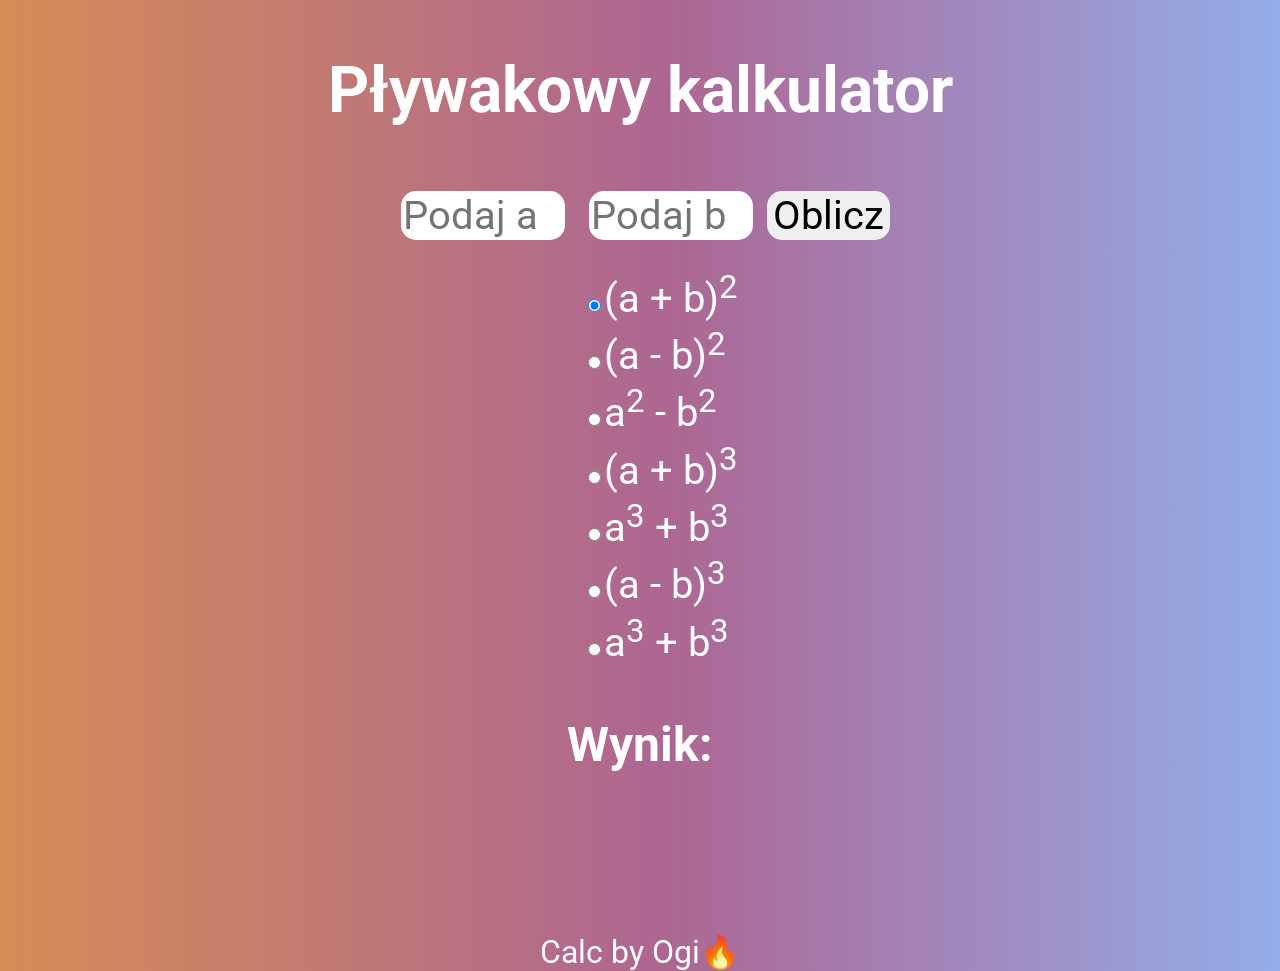
<file: index.html>
<!DOCTYPE html>
<html lang="en">
    <head>
        <meta charset="UTF-8" />
        <meta name="viewport" content="width=device-width, initial-scale=1.0" />
        <title>Kalkulator</title>
        <link
            href="https://fonts.googleapis.com/css2?family=Roboto&display=swap"
            rel="stylesheet"
        />
        <link rel="stylesheet" href="./style_kalkulator.css" />
        <link rel="icon" href="icons/iconmonstr-calculator-2-240.png" />
    </head>
    <body>
        <h2>Pływakowy kalkulator</h2>
        <div class="input">
            <input type="text" placeholder="Podaj a" class="text podaj-a" />
            <input type="text" placeholder="Podaj b" class="text podaj-b" />
            <button class="oblicz" onclick="returnResult()">Oblicz</button>
        </div>
        <div class="options">
            <ul>
                <li>
                    <label for="kwadrat-sumy">
                        <input
                            type="radio"
                            name="opcje"
                            id="kwadrat-sumy"
                            checked
                        />(a + b)<sup>2</sup>
                    </label>
                </li>

                <li>
                    <label for="kwadrat-roznicy">
                        <input
                            type="radio"
                            name="opcje"
                            id="kwadrat-roznicy"
                        />(a - b)<sup>2</sup>
                    </label>
                </li>

                <li>
                    <label for="roznica-kwadratow">
                        <input
                            type="radio"
                            name="opcje"
                            id="roznica-kwadratow"
                        />a<sup>2</sup> - b<sup>2</sup>
                    </label>
                </li>

                <li>
                    <label for="szescian-sumy">
                        <input type="radio" name="opcje" id="szescian-sumy" />(a
                        + b)<sup>3</sup>
                    </label>
                </li>

                <li>
                    <label for="suma-szescianow">
                        <input
                            type="radio"
                            name="opcje"
                            id="suma-szescianow"
                        />a<sup>3</sup> + b<sup>3</sup>
                    </label>
                </li>

                <li>
                    <label for="szescian-roznicy">
                        <input
                            type="radio"
                            name="opcje"
                            id="szescian-roznicy"
                        />(a - b)<sup>3</sup>
                    </label>
                </li>

                <li>
                    <label for="roznica-szescianow">
                        <input
                            type="radio"
                            name="opcje"
                            id="roznica-szescianow"
                        />a<sup>3</sup> + b<sup>3</sup>
                    </label>
                </li>
            </ul>
        </div>
        <h1 class="wynik">Wynik:</h1>
        <h3 class="dzialanie"></h3>
        <h3 class="dzialanie2"></h3>
        <footer>Calc by Ogi🔥</footer>
        <script src="./app_kalkulator.js"></script>
    </body>
</html>
</file>
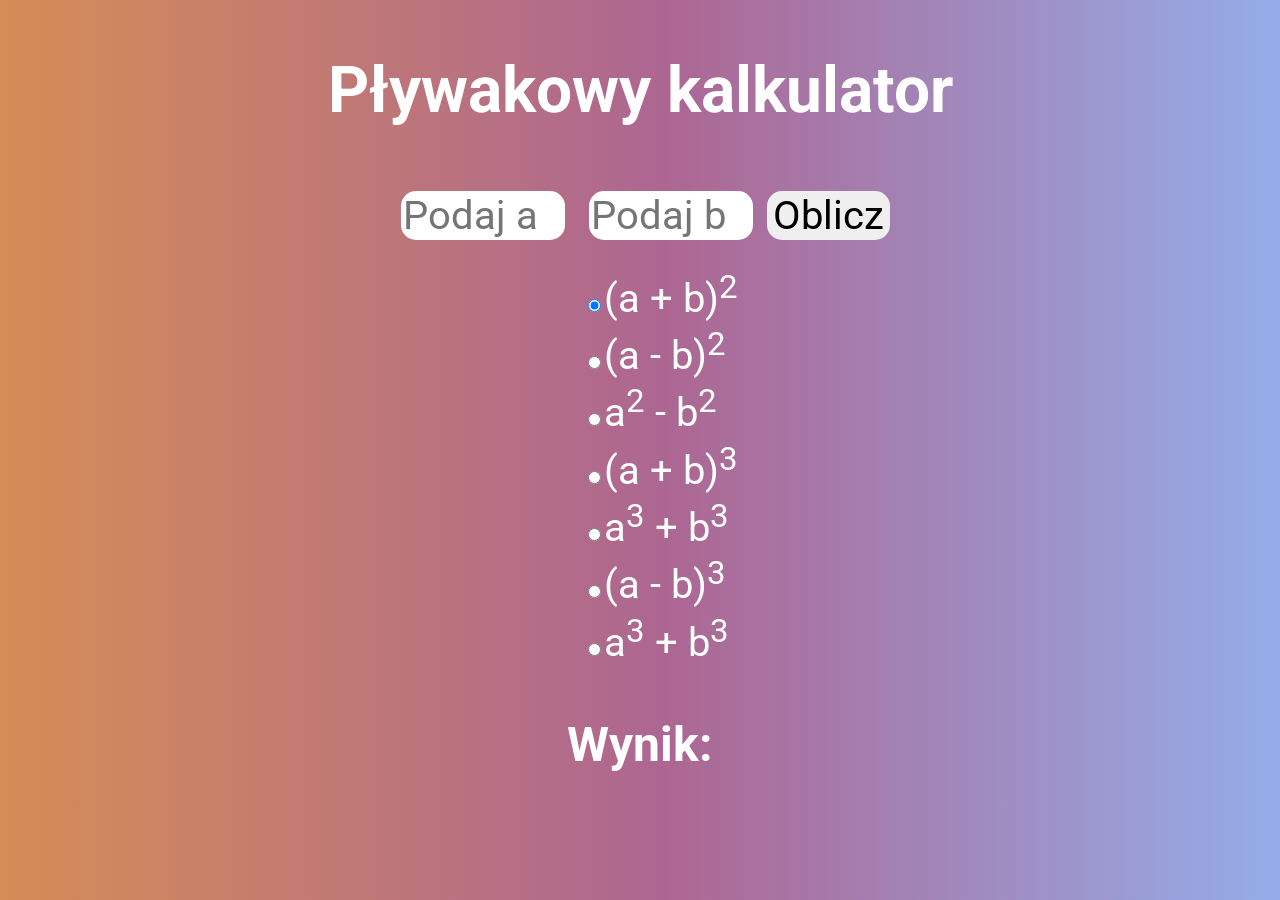
<file: kalkulator.html>
<!DOCTYPE html>
<html lang="en">
	<head>
		<meta charset="UTF-8" />
		<meta name="viewport" content="width=device-width, initial-scale=1.0" />
		<title>Kalkulator</title>
		<link
			href="https://fonts.googleapis.com/css2?family=Roboto&display=swap"
			rel="stylesheet"
		/>

		<link rel="stylesheet" href="./style_kalkulator.css" />
	</head>
	<body>
		<h2>Pływakowy kalkulator</h2>
		<div class="input">
			<input type="text" placeholder="Podaj a" class="text podaj-a" />
			<input type="text" placeholder="Podaj b" class="text podaj-b" />
			<button class="oblicz" onclick="returnResult()">Oblicz</button>
		</div>
		<div class="options">
			<ul>
				<li>
					<label for="kwadrat-sumy">
						<input
							type="radio"
							name="opcje"
							id="kwadrat-sumy"
							checked
						/>(a + b)<sup>2</sup>
					</label>
				</li>

				<li>
					<label for="kwadrat-roznicy">
						<input
							type="radio"
							name="opcje"
							id="kwadrat-roznicy"
						/>(a - b)<sup>2</sup>
					</label>
				</li>

				<li>
					<label for="roznica-kwadratow">
						<input
							type="radio"
							name="opcje"
							id="roznica-kwadratow"
						/>a<sup>2</sup> - b<sup>2</sup>
					</label>
				</li>

				<li>
					<label for="szescian-sumy">
						<input type="radio" name="opcje" id="szescian-sumy" />(a
						+ b)<sup>3</sup>
					</label>
				</li>

				<li>
					<label for="suma-szescianow">
						<input
							type="radio"
							name="opcje"
							id="suma-szescianow"
						/>a<sup>3</sup> + b<sup>3</sup>
					</label>
				</li>

				<li>
					<label for="szescian-roznicy">
						<input
							type="radio"
							name="opcje"
							id="szescian-roznicy"
						/>(a - b)<sup>3</sup>
					</label>
				</li>

				<li>
					<label for="roznica-szescianow">
						<input
							type="radio"
							name="opcje"
							id="roznica-szescianow"
						/>a<sup>3</sup> + b<sup>3</sup>
					</label>
				</li>
			</ul>
		</div>
		<h1 class="wynik">Wynik:</h1>

		<script src="./app_kalkulator.js"></script>
	</body>
</html>
</file>
<file: style_kalkulator.css>
body {
    margin: 0;
    padding: 0;
    box-sizing: border-box;
    display: flex;
    justify-content: center;
    flex-direction: column;
    align-items: center;
    background: rgb(213, 141, 85);
    background: linear-gradient(
        90deg,
        rgba(213, 141, 85, 1) 0%,
        rgba(173, 102, 146, 1) 52%,
        rgba(148, 173, 233, 1) 100%
    );
    font-family: "Roboto", sans-serif;
    color: white;
}
footer {
    font-size: 2rem;
}
h2 {
    font-size: 4rem;
}
h3 {
    font-size: 2rem;
}

ul {
    list-style-type: none;
}

li {
    font-size: 3rem;
}

label,
input,
button {
    font-size: 2.5rem;
    font-family: "Roboto", sans-serif;
    cursor: pointer;
    border: none;
    border-radius: 15px;
}
button {
    transition: all 0.5s;
}
button:hover {
    background-color: #303a52;
    color: white;
    /* background-image: linear-gradient(19deg, #21d4fd 0%, #b721ff 100%); */
}

.text {
    width: 10rem;
    margin: 10px;
}
.wynik {
    font-size: 3rem;
}

@media (max-width: 700px) {
    h2 {
        text-align: center;
    }
    .input {
        justify-content: space-between;
    }
    .text {
        width: 90%;
        padding: 0 10px;
    }

    button {
        align-self: center;
        margin: 0 auto;
        padding: 0 10px;
        width: 99%;
    }
}
</file>
